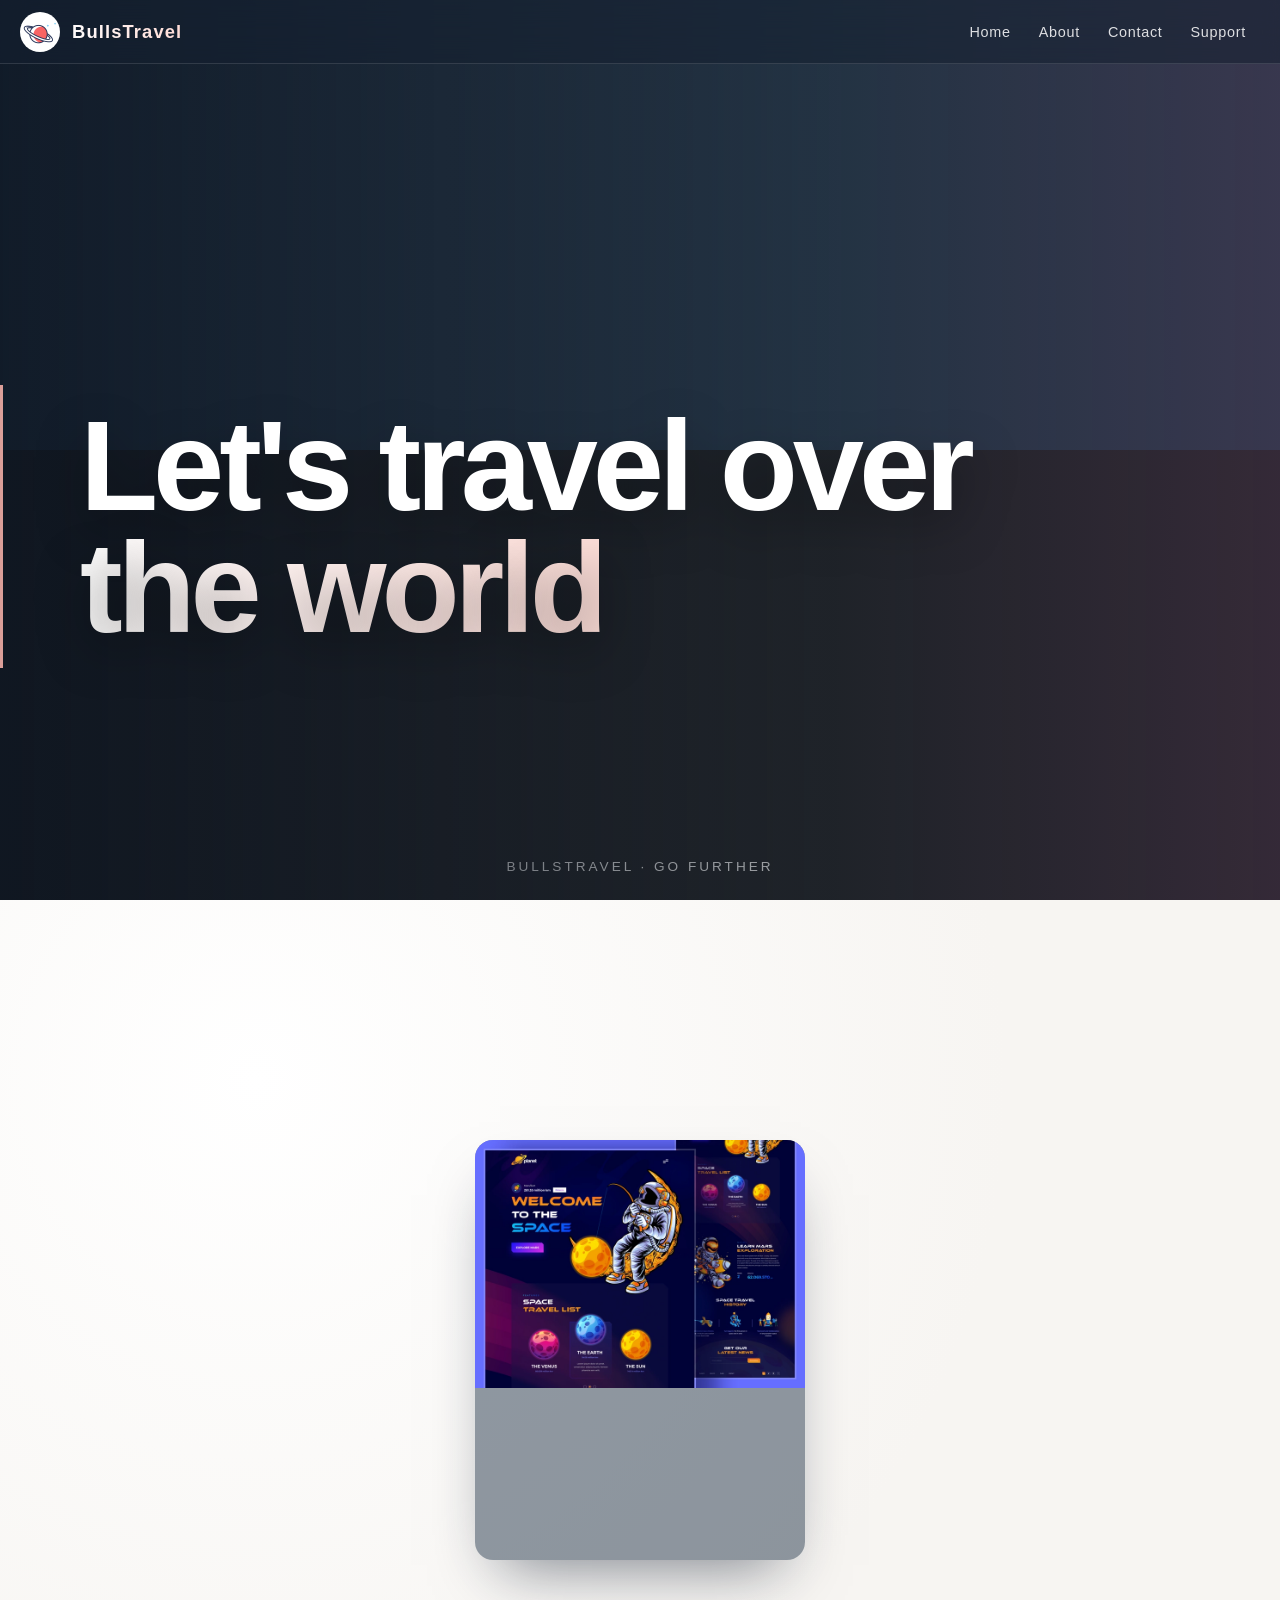
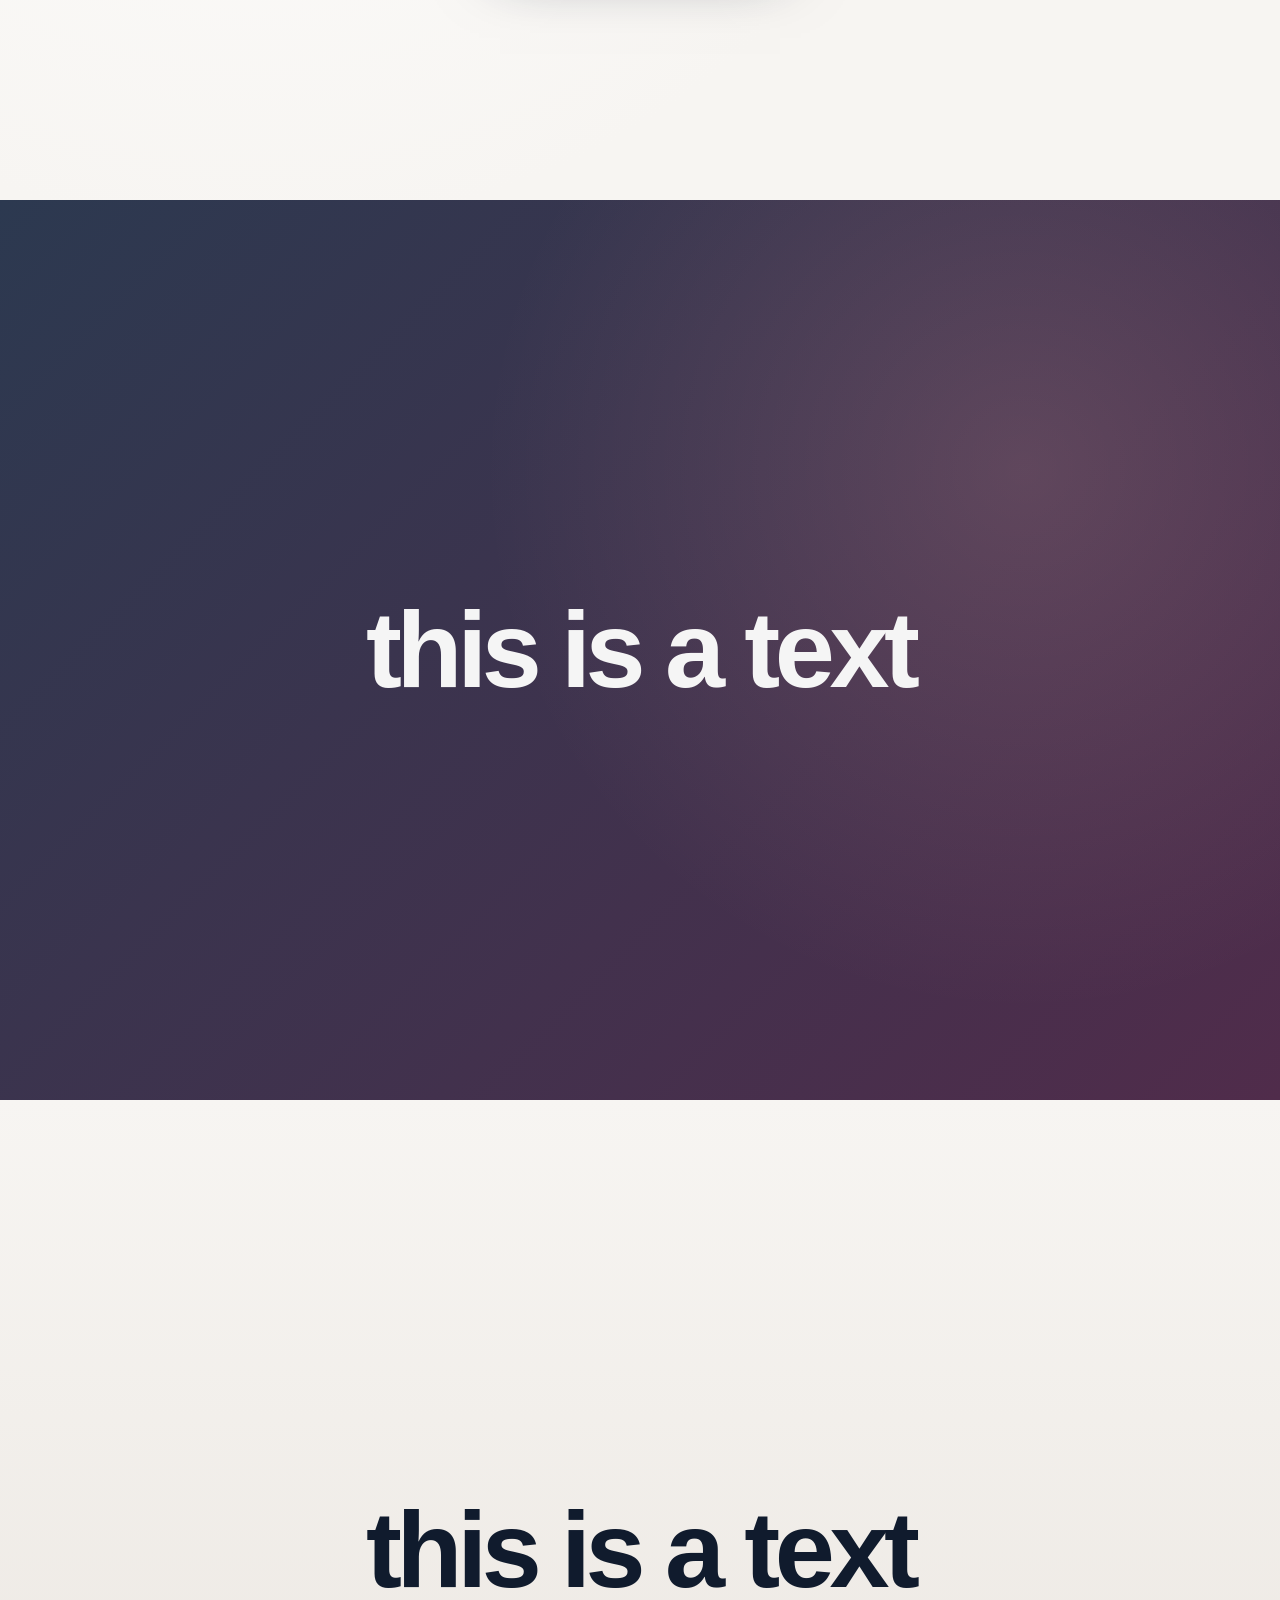
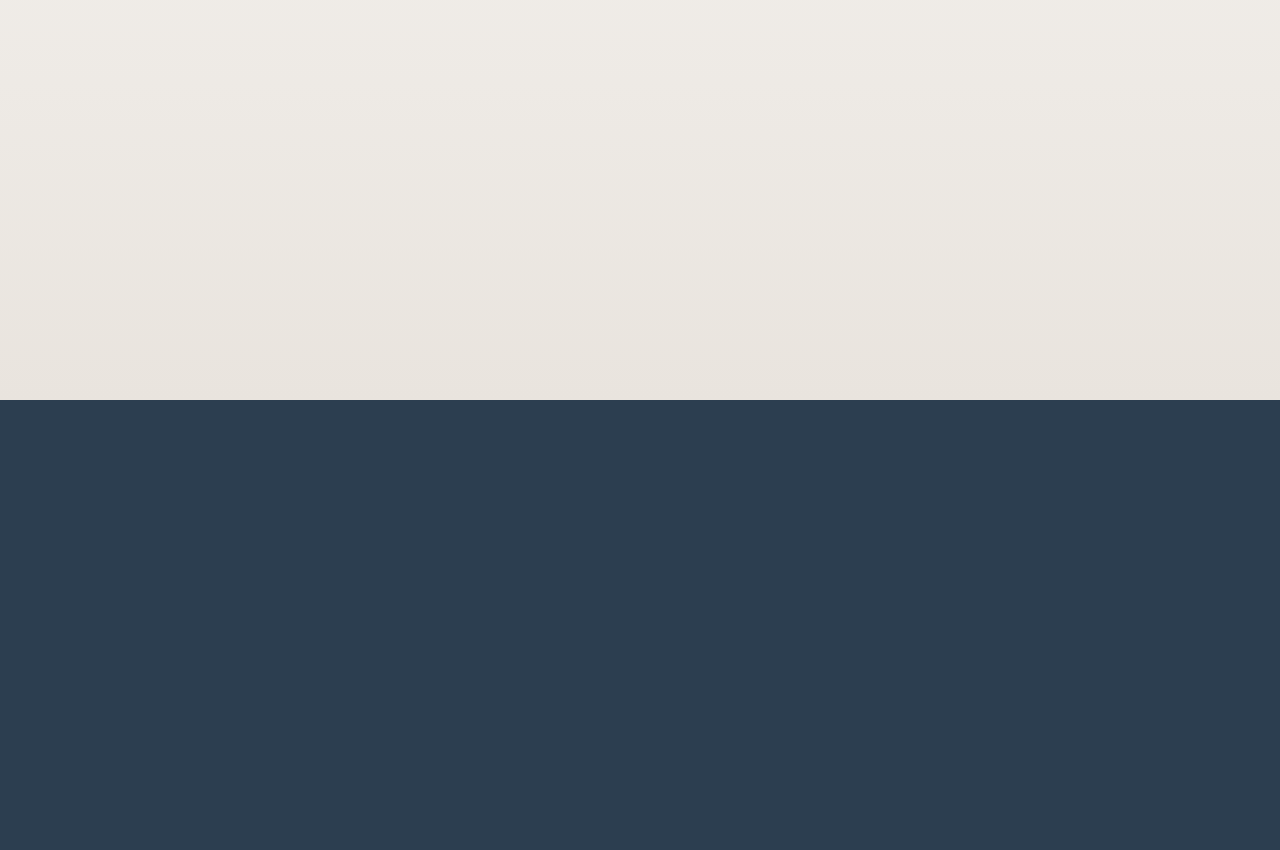
<file: index.html>
<!DOCTYPE html>
<html lang="en">
<head>
    <meta charset="UTF-8">
    <meta http-equiv="X-UA-Compatible" content="IE=edge">
    <meta name="viewport" content="width=device-width, initial-scale=1.0">
    <link rel="stylesheet" href="./src/styles/main.css">
    <title>Video background</title>
</head>
<body>
    <div class="transition-cover">
        <div class="block is-first"></div>
        <div class="block is-second"></div>
    </div>
    <header class="header">
        <nav class="navbar">
            <div class="navbar-start">
                <img src="./src/assets/logo.gif" alt="" class="logo">
                <h1 class="navbar-title">BullsTravel</h1>
            </div>
            <div class="navbar-end">
                <a class="navbar-item">Home</a>
                <a class="navbar-item">About</a>
                <a class="navbar-item">Contact</a>
                <a class="navbar-item">Support</a>
                <div class="menu">
                    <img id="toggle-drawer-btn" class="open-drawer-icon" src="./src/assets/menu.png" alt="">
                </div>
            </div>
        </nav>
    </header>
    <div class="drawer">        
        <img id="toggle-drawer-btn" class="close-icon" src="./src/assets/menu.png" alt="">        
        <div class="drawer-menu-items">
            <a class="drawer-item">Home</a>
            <a class="drawer-item">About</a>
            <a class="drawer-item">Contact</a>
            <a class="drawer-item">Support</a>
        </div>
    </div>
    <main class="main">
        <section class="banner">
            <video class="banner-video" loop autoplay muted src="./src/assets/Heart Aerospace _ Electrifying regional air travel_1.mp4"></video>
            <div class="intro">
                <h1 class="intro-title is-1 reveal">Let's travel over </h1>
                <h1 class="intro-title is-2 reveal">the world</h1>
                <!-- <p>Lorem ipsum dolor sit amet consectetur adipisicing elit. Cum eum velit aut animi labore quasi. Possimus delectus animi recusandae nemo!</p> -->
            </div>
        </section>
        <section class="section is-2">
            <div data-animate="animate" class="card reveal">
                <div class="card-cover"></div>
                <div class="card-image">
                    <img src="./src/assets/image1.webp" alt="">
                </div>
            </div>
        </section>
        <section class="section is-3">
            <h1 class="big-text reveal from-left">
                this is a text
            </h1>
        </section>
        <section class="section is-4">
            <h1 class="big-text reveal from-left">
                this is a text
            </h1>
        </section>
    </main>
    <footer class="footer">
        <video class="footer-video" loop autoplay muted src="./src/assets/Heart Aerospace _ Electrifying regional air travel_1.mp4"></video>
    </footer>
    <script type="module" src="./src/js/app.js"></script>
</body>
</html>
</file>
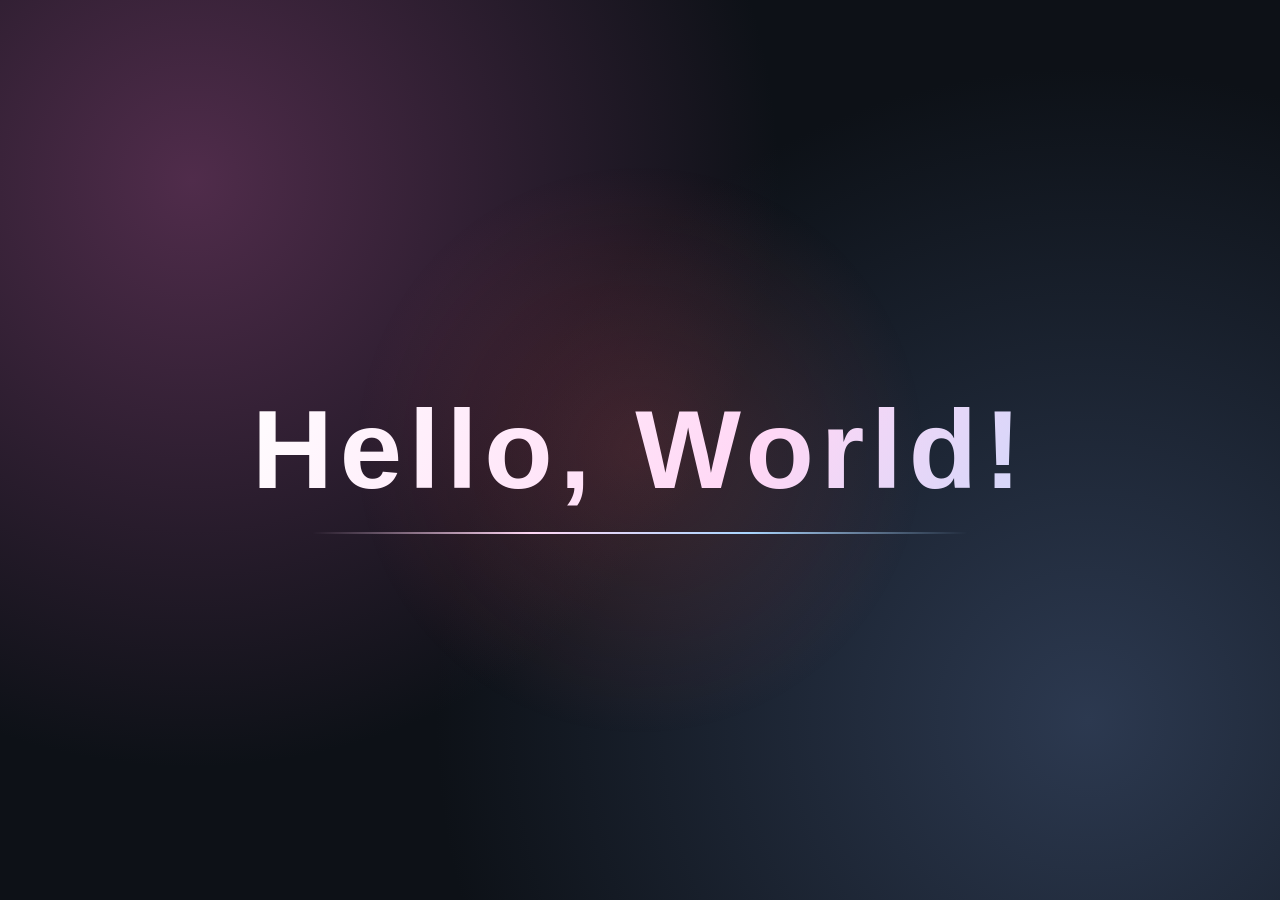
<file: hello-world.html>
<!DOCTYPE html>
<html lang="en">
<head>
    <meta charset="UTF-8">
    <meta http-equiv="X-UA-Compatible" content="IE=edge">
    <meta name="viewport" content="width=device-width, initial-scale=1.0">
    <title>Hello World</title>
    <style>
        * {
          margin: 0;
          padding: 0;
          box-sizing: border-box;
        }

        body {
          min-height: 100vh;
          display: grid;
          place-items: center;
          overflow: hidden;
          font-family: "Segoe UI", Tahoma, Geneva, Verdana, sans-serif;
          background:
            radial-gradient(circle at 15% 20%, #502c4b 0%, transparent 45%),
            radial-gradient(circle at 85% 80%, #2c3950 0%, transparent 50%),
            #0d1117;
          color: #f5f7fa;
        }

        body::before {
          content: "";
          position: fixed;
          width: 45vmax;
          height: 45vmax;
          border-radius: 50%;
          background: radial-gradient(circle, #db4f4f33 0%, transparent 70%);
          animation: drift 14s ease-in-out infinite alternate;
        }

        .greeting {
          position: relative;
          padding: 0.2em;
          font-size: clamp(2.5rem, 10vw, 7rem);
          font-weight: 700;
          letter-spacing: 0.06em;
          line-height: 1.1;
          text-align: center;
          background: linear-gradient(120deg, #ffffff, #ffd7f5, #a9d6ff, #ffffff);
          background-size: 200% auto;
          -webkit-background-clip: text;
          background-clip: text;
          color: transparent;
          filter: drop-shadow(0 10px 30px #a9d6ff33);
          animation:
            reveal 1.4s cubic-bezier(0.16, 1, 0.3, 1) both,
            shimmer 6s linear 1.4s infinite;
        }

        .greeting::after {
          content: "";
          position: absolute;
          right: 10%;
          bottom: 0;
          left: 10%;
          height: 2px;
          background: linear-gradient(90deg, transparent, #ffd7f5, #a9d6ff, transparent);
          transform: scaleX(0);
          animation: underline 1.2s ease-out 0.9s forwards;
        }

        @keyframes reveal {
          from {
            opacity: 0;
            transform: translateY(40px) scale(0.94);
            filter: blur(12px);
            clip-path: inset(0 0 100% 0);
          }
          to {
            opacity: 1;
            transform: translateY(0) scale(1);
            filter: blur(0);
            clip-path: inset(0 0 0 0);
          }
        }

        @keyframes shimmer {
          to {
            background-position: 200% center;
          }
        }

        @keyframes underline {
          to {
            transform: scaleX(1);
          }
        }

        @keyframes drift {
          from {
            transform: translate(-30vw, -20vh) scale(0.9);
          }
          to {
            transform: translate(30vw, 20vh) scale(1.2);
          }
        }

        @media (prefers-reduced-motion: reduce) {
          body::before,
          .greeting {
            animation: none;
          }
          .greeting::after {
            transform: scaleX(1);
          }
        }
    </style>
</head>
<body>
    <h1 class="greeting">Hello, World!</h1>
</body>
</html>
</file>
<file: src/styles/main.css>
@import url("./extras.css");

:root {
  --ink: #101b2d;
  --navy: #2c3e50;
  --violet: #502c4b;
  --slate: #2c3950;
  --accent: #db4f4f;
  --paper: #f7f5f2;
  --ease-out: cubic-bezier(0.22, 0.61, 0.36, 1);
}

* {
  margin: 0px;
  padding: 0px;
  box-sizing: border-box;
}

* *::-webkit-scrollbar {
  display: none;
}

body {
  font-family: "Segoe UI", Tahoma, Geneva, Verdana, sans-serif;
  -webkit-font-smoothing: antialiased;
  -moz-osx-font-smoothing: grayscale;
  color: var(--ink);
  background-color: var(--navy);
  scroll-behavior: smooth;
  width: 100vw;
  overflow-x: hidden;
}

.reveal {
  opacity: 0;
  transform: translateY(48px);
  transition: opacity 0.9s var(--ease-out), transform 0.9s var(--ease-out);
  transition-delay: var(--reveal-delay, 0ms);
  will-change: opacity, transform;
}

.reveal.is-visible {
  opacity: 1;
  transform: translateY(0);
}

.reveal.from-left {
  transform: translateX(-64px);
}

.reveal.from-left.is-visible {
  transform: translateX(0);
}

.intro-title.is-1 {
  --reveal-delay: 200ms;
}

.intro-title.is-2 {
  --reveal-delay: 420ms;
}

.section .big-text {
  --reveal-delay: 120ms;
}

.transition-cover {
  z-index: 99999999;
  -webkit-transform: translateX(100vw);
          transform: translateX(100vw);
  position: fixed;
  height: 100vh;
  width: 200vw;
  background-color: #2c3e50;
  -webkit-animation: page-transition 1.5s cubic-bezier(0.5, 0.05, 0.55, 0);
          animation: page-transition 1.5s cubic-bezier(0.5, 0.05, 0.55, 0);
  display: -webkit-box;
  display: -ms-flexbox;
  display: flex;
}

.transition-cover .block {
  width: 50%;
  height: 100%;
}

.transition-cover .block.is-first {
  background-color: #502c4b;
}

.transition-cover .block.is-second {
  background-color: #2c3950;
}

.header {
  width: 100vw;
}

.header .navbar {
  display: -webkit-box;
  display: -ms-flexbox;
  display: flex;
  -webkit-box-pack: justify;
      -ms-flex-pack: justify;
          justify-content: space-between;
  -webkit-box-align: center;
      -ms-flex-align: center;
          align-items: center;
  height: 64px;
  width: 100vw;
  position: fixed;
  background-color: rgba(20, 31, 48, 0.55);
  -webkit-backdrop-filter: blur(14px);
          backdrop-filter: blur(14px);
  border-bottom: 1px solid rgba(255, 255, 255, 0.12);
  color: white;
  -webkit-transition: background-color 0.5s ease, border-color 0.5s ease;
  transition: background-color 0.5s ease, border-color 0.5s ease;
  z-index: 9999;
}

.header .navbar.colorised {
  background-color: var(--navy);
  border-bottom-color: rgba(255, 255, 255, 0.06);
}

.header .navbar .navbar-start {
  display: -webkit-box;
  display: -ms-flexbox;
  display: flex;
  -webkit-box-pack: center;
      -ms-flex-pack: center;
          justify-content: center;
  -webkit-box-align: center;
      -ms-flex-align: center;
          align-items: center;
  padding: 0px 20px;
}

.header .navbar .navbar-start .logo {
  width: 40px;
  height: 40px;
  border-radius: 50%;
}

.header .navbar .navbar-start .navbar-title {
  padding: 0px 12px;
  font-size: 1.15rem;
  font-weight: 700;
  letter-spacing: 0.06em;
  background: linear-gradient(90deg, #ffffff, #ffd8d2);
  -webkit-background-clip: text;
          background-clip: text;
  -webkit-text-fill-color: transparent;
}

.header .navbar .navbar-end {
  display: -webkit-box;
  display: -ms-flexbox;
  display: flex;
  -webkit-box-align: center;
      -ms-flex-align: center;
          align-items: center;
  height: 100%;
  padding-right: 20px;
}

.header .navbar .navbar-end .navbar-item {
  margin: 0px 14px;
  padding: 6px 0px;
  height: auto;
  font-size: 0.9rem;
  letter-spacing: 0.05em;
  opacity: 0.85;
  cursor: pointer;
  -webkit-transition: opacity 0.3s ease, color 0.3s ease;
  transition: opacity 0.3s ease, color 0.3s ease;
}

.header .navbar .navbar-end .navbar-item:hover {
  opacity: 1;
  color: #ffb7ae;
}

.header .navbar .navbar-end .menu .open-drawer-icon {
  width: 30px;
  cursor: pointer;
}

.drawer {
  position: fixed;
  visibility: hidden;
  width: 100vw;
  height: 100vh;
  -webkit-clip-path: circle(0%);
          clip-path: circle(0%);
  -webkit-transform: translateX(-50vw);
          transform: translateX(-50vw);
  background: linear-gradient(135deg, var(--violet), var(--slate) 60%, var(--navy));
  -webkit-transition: all .6s var(--ease-out);
  transition: all .6s var(--ease-out);
}

.drawer .close-icon {
  position: absolute;
  top: 0;
  right: 0;
  width: 40px;
  cursor: pointer;
}

.drawer .drawer-menu-items {
  display: -webkit-box;
  display: -ms-flexbox;
  display: flex;
  -webkit-box-orient: vertical;
  -webkit-box-direction: normal;
      -ms-flex-direction: column;
          flex-direction: column;
  -webkit-box-pack: center;
      -ms-flex-pack: center;
          justify-content: center;
  -webkit-box-align: center;
      -ms-flex-align: center;
          align-items: center;
  width: 100%;
  height: 100%;
}

.drawer .drawer-menu-items .drawer-item {
  position: relative;
  margin: 0.35em 0;
  color: white;
  cursor: pointer;
  font-weight: 700;
  font-size: clamp(2rem, 7vw, 3.5rem);
  letter-spacing: 0.04em;
  -webkit-transition: color 0.3s ease, -webkit-transform 0.3s ease;
  transition: color 0.3s ease, transform 0.3s ease;
}

.drawer .drawer-menu-items .drawer-item:hover {
  color: #ffb7ae;
  -webkit-transform: translateX(10px);
          transform: translateX(10px);
}

.drawer.show {
  -webkit-clip-path: circle(100%);
          clip-path: circle(100%);
  visibility: visible;
  -webkit-transform: translateX(0);
          transform: translateX(0);
}

.main .banner {
  width: 100vw;
  height: 100vh;
  display: -webkit-box;
  display: -ms-flexbox;
  display: flex;
  -webkit-box-pack: start;
      -ms-flex-pack: start;
          justify-content: flex-start;
  -webkit-box-align: center;
      -ms-flex-align: center;
          align-items: center;
  overflow: hidden;
  z-index: 99;
}

.main .banner::before {
  content: "";
  position: absolute;
  inset: 0;
  z-index: -5;
  background: linear-gradient(90deg, rgba(10, 18, 30, 0.78), rgba(10, 18, 30, 0.25) 65%, rgba(80, 44, 75, 0.35));
  pointer-events: none;
}

.main .banner .banner-video {
  -o-object-fit: cover;
     object-fit: cover;
  height: 100%;
  width: 100%;
  top: 0;
  position: absolute;
  z-index: -6;
  filter: saturate(0.85) contrast(1.05);
}

.main .banner .intro {
  position: relative;
  margin-top: 12%;
  padding: 20px clamp(20px, 6vw, 90px);
  border-left: 3px solid rgba(255, 183, 174, 0.85);
}

.main .banner .intro h1 {
  font-size: clamp(3.5rem, 10vw, 9rem);
  font-weight: 800;
  line-height: 0.95;
  letter-spacing: -0.04em;
  color: white;
  text-shadow: 0 18px 50px rgba(0, 0, 0, 0.35);
}

.main .banner .intro h1.is-2 {
  background: linear-gradient(90deg, #ffffff, #ffc9bf);
  -webkit-background-clip: text;
          background-clip: text;
  -webkit-text-fill-color: transparent;
}

.main .section {
  min-height: 100vh;
  width: 100vw;
  background-color: var(--paper);
  display: -webkit-box;
  display: -ms-flexbox;
  display: flex;
  -ms-flex-pack: distribute;
      justify-content: space-around;
  -webkit-box-align: center;
      -ms-flex-align: center;
          align-items: center;
  padding: 80px clamp(20px, 8vw, 120px);
}

.main .section.is-2 {
  display: -webkit-box;
  display: -ms-flexbox;
  display: flex;
  -ms-flex-wrap: wrap;
      flex-wrap: wrap;
  gap: clamp(24px, 6vw, 80px);
  background: radial-gradient(circle at 20% 20%, #ffffff, var(--paper) 60%);
}

.main .section.is-2.fixed {
  top: 0;
  position: fixed;
  z-index: -8;
}

.main .section.is-3 {
  background: linear-gradient(135deg, var(--slate), var(--violet));
  z-index: 9;
  background-image: radial-gradient(circle at 80% 30%, rgba(255, 183, 174, 0.16), transparent 45%),
    linear-gradient(135deg, var(--slate), var(--violet));
}

.main .section.is-3.expanded {
  margin-top: 100vh;
}

.main .section.is-4 {
  z-index: 9;
  margin-bottom: 50vh;
  background: linear-gradient(180deg, var(--paper), #e9e4de);
}

.main .section.is-4.expanded {
  margin-top: 100vh;
}

.main .section .big-text {
  max-width: 16ch;
  font-size: clamp(3rem, 12vh, 10rem);
  font-weight: 800;
  line-height: 0.95;
  letter-spacing: -0.05em;
  text-wrap: balance;
}

.main .section.is-3 .big-text {
  color: whitesmoke;
}

.card {
  width: clamp(240px, 26vw, 330px);
  height: clamp(300px, 34vw, 420px);
  overflow: hidden;
  background-color: var(--navy);
  border-radius: 18px;
  position: relative;
  z-index: 8;
  box-shadow: 0 30px 60px -25px rgba(16, 27, 45, 0.55);
  transition: opacity 0.9s var(--ease-out), transform 0.9s var(--ease-out),
    box-shadow 0.4s ease;
}

.card.reveal {
  transition-delay: var(--reveal-delay, 0ms);
}

.card:hover {
  box-shadow: 0 40px 70px -25px rgba(16, 27, 45, 0.7);
}

.card .card-cover {
  width: 100%;
  height: 100%;
  background: linear-gradient(160deg, var(--accent), var(--violet));
  position: absolute;
  z-index: 2;
}

.card.animate {
  background-color: #2c3e5086;
}

.card.animate .card-cover {
  height: 0%;
  position: absolute;
  -webkit-animation: slide-cover 1s cubic-bezier(0.88, 0.05, 0.55, 0);
          animation: slide-cover 1s cubic-bezier(0.88, 0.05, 0.55, 0);
}

.card .card-image img {
  width: 100%;
  height: 100%;
  -o-object-fit: cover;
     object-fit: cover;
  -webkit-transition: -webkit-transform 0.8s var(--ease-out);
          transition: transform 0.8s var(--ease-out);
}

.card:hover .card-image img {
  -webkit-transform: scale(1.06);
          transform: scale(1.06);
}

.footer {
  width: 100vw;
  height: 50vh;
  background-color: #252525cb;
  z-index: -7;
  bottom: 0;
  display: -webkit-box;
  display: -ms-flexbox;
  display: flex;
  -webkit-box-align: end;
      -ms-flex-align: end;
          align-items: flex-end;
  -webkit-box-pack: center;
      -ms-flex-pack: center;
          justify-content: center;
}

.footer.fixed {
  position: fixed;
}

.footer::after {
  content: "BullsTravel · Go further";
  position: relative;
  z-index: 1;
  padding-bottom: 26px;
  color: rgba(255, 255, 255, 0.82);
  font-size: 0.85rem;
  letter-spacing: 0.22em;
  text-transform: uppercase;
}

.footer .footer-video {
  position: absolute;
  -o-object-fit: cover;
     object-fit: cover;
  height: 100%;
  width: 100%;
  bottom: 0;
  z-index: -7;
  filter: brightness(0.55) saturate(0.7);
}
/*# sourceMappingURL=main.css.map */
</file>
